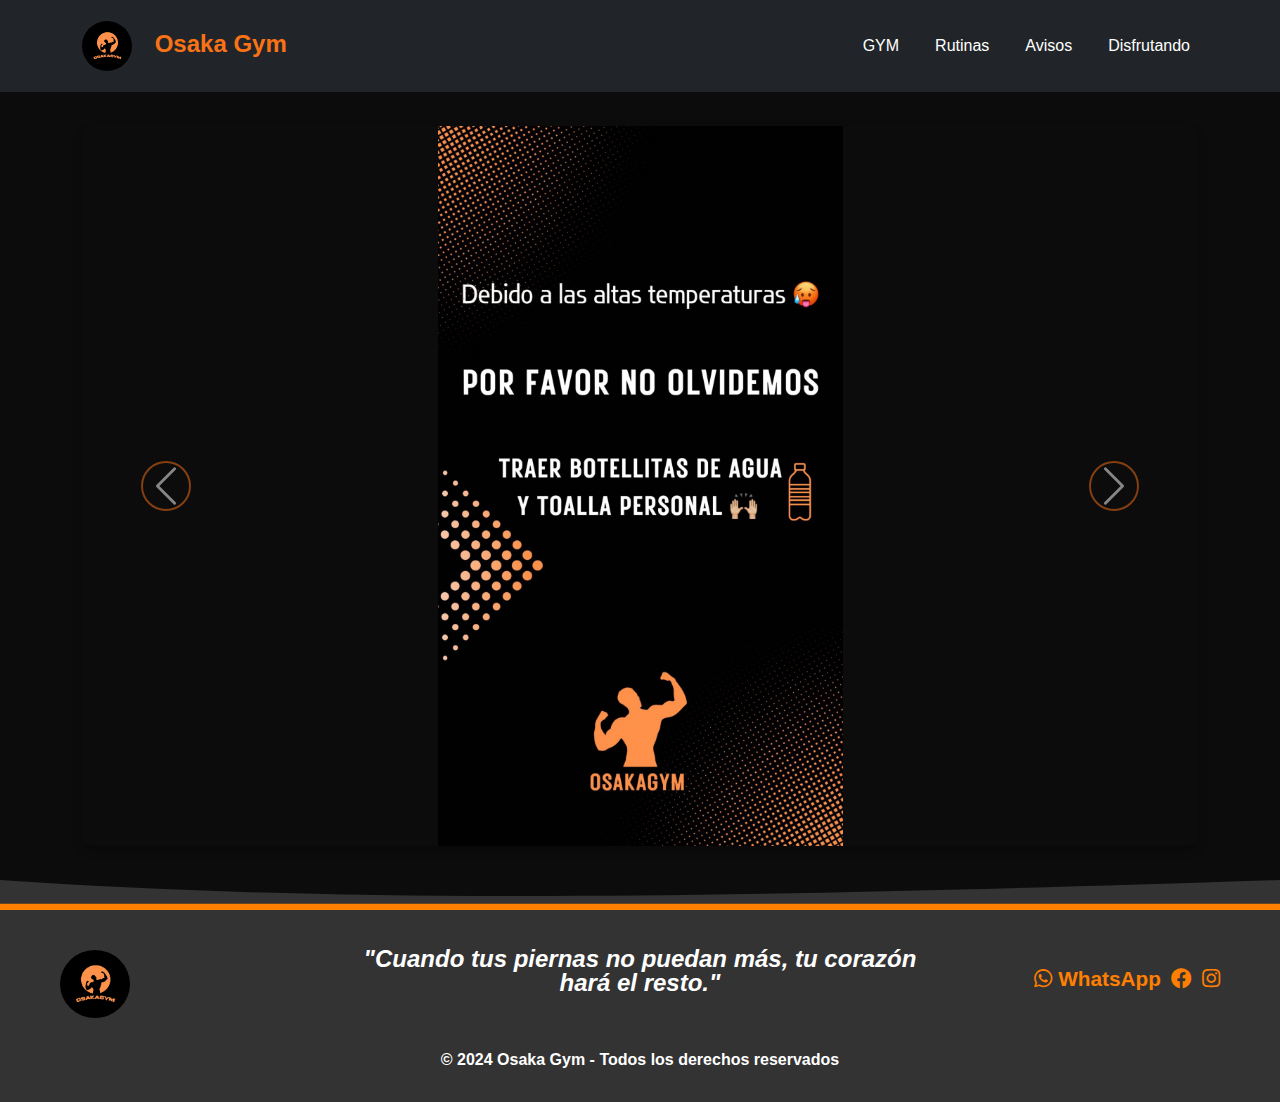
<file: sections/avisos.html>
<!DOCTYPE html>
<html lang="es">

<head>
    <meta charset="UTF-8">
    <meta name="viewport" content="width=device-width, initial-scale=1.0">
    <meta name="description"
        content="Mantente informado con los avisos de Osaka Gym: recomendaciones para entrenar, horarios en días festivos y recordatorios importantes.">
    <meta name="keywords" content="avisos, Osaka Gym, recordatorios, horarios, recomendaciones, entrenar, hidratación">
    <meta name="author" content="Osaka Gym Team">

    <title>Osaka Gym</title>
    <link rel="icon" href="./images/logo.png" type="image/png">

    <link rel="stylesheet" href="https://cdn.jsdelivr.net/npm/bootstrap@5.3.0/dist/css/bootstrap.min.css">
    <link rel="stylesheet" href="https://cdnjs.cloudflare.com/ajax/libs/font-awesome/5.15.4/css/all.min.css">
    <link rel="stylesheet" href="https://cdn.jsdelivr.net/npm/swiper@9/swiper-bundle.min.css">
    <link rel="stylesheet" href="../css/styles.css">


</head>

<body>
    <script>
        const urlParams = new URLSearchParams(window.location.search);
        const source = urlParams.get('source');
    </script>

    <!-- Navbar -->
    <script>
        if (source !== 'gallery') {
            document.write(`
                <header>
                    <nav id="mainNav" class="navbar navbar-expand-md navbar-dark bg-dark fixed-top">
                        <div class="container">
                            <a href="../index.html" class="navbar-brand">
                                <img src="../images/logo.PNG" alt="Osaka Gym" class="navbar-logo">
                                Osaka Gym
                            </a>
                            <div class="collapse navbar-collapse" id="navbarNav">
                                <ul class="navbar-nav ms-auto">
                                    <li class="nav-item"><a href="gym.html" class="nav-link">GYM</a></li>
                                    <li class="nav-item"><a href="rutinas.html" class="nav-link">Rutinas</a></li>
                                    <li class="nav-item"><a href="avisos.html" class="nav-link">Avisos</a></li>
                                    <li class="nav-item"><a href="disfrutando.html" class="nav-link">Disfrutando</a></li>
                                </ul>
                            </div>
                        </div>
                    </nav>
                </header>
            `);
        }
    </script>

    <main>
        <script>
            if (source === 'gallery') {
                document.write(`
                    <div class="container my-3">
                        <a href="../index.html#iframe-gallery" class="btn btn-secondary">
                            <i class="fas fa-arrow-left"></i> Volver a la galería
                        </a>
                    </div>
                `);
            }
        </script>

        <section class="page-section">
            <div class="container">
                <h1 class="text-center mb-4">Avisos</h1>
                <div id="rutinasCarousel" class="carousel slide" data-bs-ride="carousel">
                    <div class="carousel-inner">
                        <div class="carousel-item active">
                            <img src="../images/avisos.jpg" class="d-block w-100" alt="Aviso informativo del gimnasio Osaka Gym sobre altas temperaturas, recordando a los socios llevar botellas de agua y toallas personales. El fondo es negro con detalles en naranja y un ícono de botella.">
                        </div>
                        <div class="carousel-item">
                            <img src="../images/avisos2.jpg" class="d-block w-100" alt="Normas del gimnasio Osaka Gym en una imagen con fondo gris y texto negro y naranja. Incluye reglas sobre respeto, manejo del equipo y limpieza del espacio de entrenamiento.">
                        </div>
                        <div class="carousel-item">
                            <img src="../images/avisos3.jpg" class="d-block w-100" alt="Aviso para los socios del gimnasio Osaka Gym informando la instalación de nuevos bicicleteros para dejar las bicicletas de manera segura afuera del gimnasio.">
                        </div>
                        <div class="carousel-item">
                            <img src="../images/avisos4.jpg" class="d-block w-100" alt="Comunicado del gimnasio Osaka Gym indicando el inicio de obras en el interior y solicitando a los socios que aseguren sus bicicletas con candado en los nuevos bicicleteros.">
                        </div>
                    </div>
                    <button class="carousel-control-prev" type="button" data-bs-target="#rutinasCarousel"
                        data-bs-slide="prev">
                        <span class="carousel-control-prev-icon" aria-hidden="true"></span>
                        <span class="visually-hidden">Previous</span>
                    </button>
                    <button class="carousel-control-next" type="button" data-bs-target="#rutinasCarousel"
                        data-bs-slide="next">
                        <span class="carousel-control-next-icon" aria-hidden="true"></span>
                        <span class="visually-hidden">Next</span>
                    </button>
                </div>
            </div>
        </section>
    </main>

    <footer class="footer">
        <div class="footer-wave">
            <svg viewBox="0 0 120 28" preserveAspectRatio="none">
                <path d="M0 22h120v6H0z"></path>
                <path d="M0 0c30 20 60 20 120 0v22H0z"></path>
            </svg>
        </div>
        <div class="footer-content container">
            <!-- Logo del Gimnasio -->
            <div class="footer-logo">
                <a href="../index.html#section1">
                    <img src="../images/logo.png" alt="Una sombra negra haciendo musculos y un fondo redondo naranja" class="navbar-logo">
                </a>
            </div>

            <!-- Descripción o Lema -->
            <div class="footer-description">
                <p>"Cuando tus piernas no puedan más, tu corazón hará el resto."</p>
            </div>

            <!-- Redes Sociales -->
            <div class="footer-socials">
                <a href="https://wa.me/1234567890" target="_blank" class="social-link whatsapp">
                    <i class="fab fa-whatsapp"></i> WhatsApp
                </a>
                <a href="https://facebook.com/osakagym" target="_blank" class="social-link">
                    <i class="fab fa-facebook"></i>
                </a>
                <a href="https://www.instagram.com/osaka.gym4/" target="_blank" class="social-link">
                    <i class="fab fa-instagram"></i>
                </a>
            </div>
        </div>
        <div class="footer-rights">
            <p>© 2024 Osaka Gym - Todos los derechos reservados</p>
        </div>
    </footer>

    <!-- Scripts -->
    <script src="https://code.jquery.com/jquery-3.6.0.min.js"></script>
    <script src="https://cdn.jsdelivr.net/npm/swiper@9/swiper-bundle.min.js"></script>
    <script src="https://cdn.jsdelivr.net/npm/@popperjs/core@2.11.8/dist/umd/popper.min.js"></script>
    <script src="https://cdn.jsdelivr.net/npm/bootstrap@5.3.0/dist/js/bootstrap.min.js"></script>
    <script src="../js/scripts.js"></script>
</body>

</html>
</file>
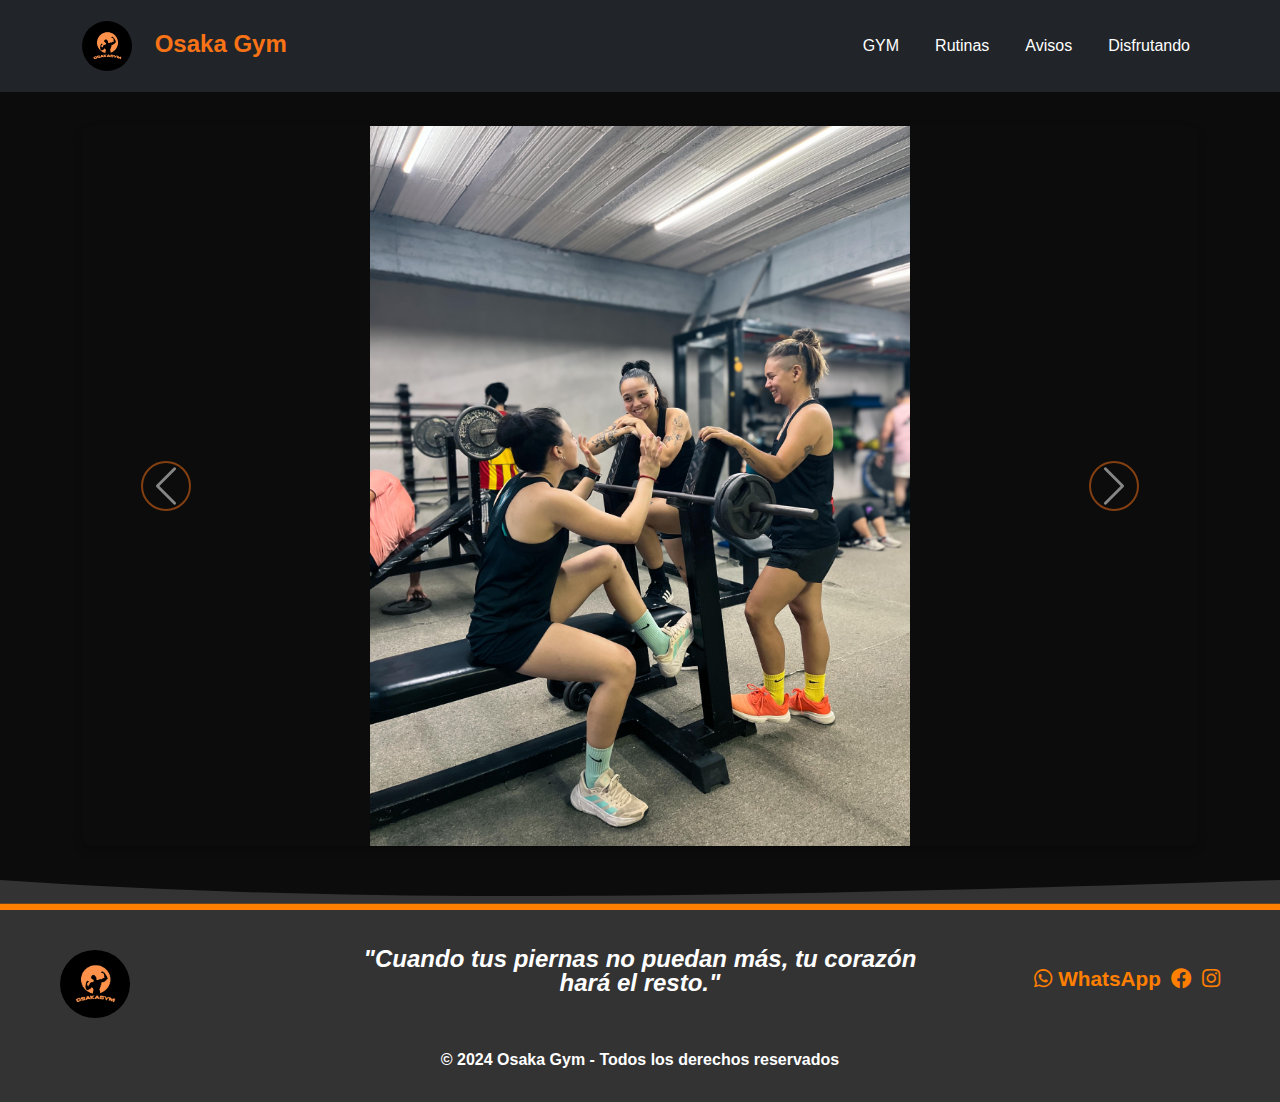
<file: sections/disfrutando.html>
<!DOCTYPE html>
<html lang="es">

<head>
    <meta charset="UTF-8">
    <meta name="viewport" content="width=device-width, initial-scale=1.0">
    <meta name="description"
        content="Explora las mejores fotos de nuestros clientes disfrutando de las instalaciones de Osaka Gym y compartiendo momentos de entrenamiento.">
    <meta name="keywords" content="fotos, clientes, Osaka Gym, actividades, entrenamiento, momentos especiales">
    <meta name="author" content="Osaka Gym Team">

    <title>Osaka Gym</title>
    <link rel="icon" href="./images/logo.png" type="image/png">

    <link rel="stylesheet" href="https://cdn.jsdelivr.net/npm/bootstrap@5.3.0/dist/css/bootstrap.min.css">
    <link rel="stylesheet" href="https://cdnjs.cloudflare.com/ajax/libs/font-awesome/5.15.4/css/all.min.css">
    <link rel="stylesheet" href="https://cdn.jsdelivr.net/npm/swiper@9/swiper-bundle.min.css">
    <link rel="stylesheet" href="../css/styles.css">


</head>

<body>
    <script>
        const urlParams = new URLSearchParams(window.location.search);
        const source = urlParams.get('source');
    </script>

    <!-- Navbar -->
    <script>
        if (source !== 'gallery') {
            document.write(`
                <header>
                    <nav id="mainNav" class="navbar navbar-expand-md navbar-dark bg-dark fixed-top">
                        <div class="container">
                            <a href="../index.html" class="navbar-brand">
                                <img src="../images/logo.PNG" alt="Osaka Gym" class="navbar-logo">
                                Osaka Gym
                            </a>
                            <div class="collapse navbar-collapse" id="navbarNav">
                                <ul class="navbar-nav ms-auto">
                                    <li class="nav-item"><a href="gym.html" class="nav-link">GYM</a></li>
                                    <li class="nav-item"><a href="rutinas.html" class="nav-link">Rutinas</a></li>
                                    <li class="nav-item"><a href="avisos.html" class="nav-link">Avisos</a></li>
                                    <li class="nav-item"><a href="disfrutando.html" class="nav-link">Disfrutando</a></li>
                                </ul>
                            </div>
                        </div>
                    </nav>
                </header>
            `);
        }
    </script>

    <main>
        <script>
            if (source === 'gallery') {
                document.write(`
                    <div class="container my-3">
                        <a href="../index.html#iframe-gallery" class="btn btn-secondary">
                            <i class="fas fa-arrow-left"></i> Volver a la galería
                        </a>
                    </div>
                `);
            }
        </script>

        <section class="page-section">
            <div class="container">
                <h1 class="text-center mb-4">Disfrutando</h1>
                <div id="rutinasCarousel" class="carousel slide" data-bs-ride="carousel">
                    <div class="carousel-inner">
                        <div class="carousel-item active">
                            <img src="../images/disfrutando.jpg" class="d-block w-100" alt="Tres mujeres jóvenes en un gimnasio, sonriendo y conversando mientras una de ellas se sienta en una banca de pesas. Las tres visten ropa deportiva negra, con zapatillas coloridas, en un ambiente de entrenamiento">
                        </div>
                        <div class="carousel-item">
                            <img src="../images/disfrutando1.jpg" class="d-block w-100" alt="Dos mujeres en un gimnasio, interactuando en una cinta de correr. Una de ellas sonríe mientras hace ejercicio y la otra, vestida con una camiseta blanca, parece animarla.">
                        </div>
                        <div class="carousel-item">
                            <img src="../images/disfrutando2.jpg" class="d-block w-100" alt="Hombre joven haciendo un ejercicio de remo con mancuernas apoyado en una banca, en un gimnasio con paredes de ladrillo y ventiladores en el fondo. Lleva una camiseta gris y pantalones deportivos.">
                        </div>
                        <div class="carousel-item">
                            <img src="../images/disfrutando3.jpg" class="d-block w-100" alt="Hombre de espaldas realizando dominadas en una barra fija montada sobre una pared de ladrillo. Lleva una camiseta sin mangas amarilla y shorts oscuros, mostrando su musculatura mientras se ejercita.">
                        </div>
                    </div>
                    <button class="carousel-control-prev" type="button" data-bs-target="#rutinasCarousel"
                    data-bs-slide="prev">
                    <span class="carousel-control-prev-icon" aria-hidden="true"></span>
                    <span class="visually-hidden">Previous</span>
                </button>
                <button class="carousel-control-next" type="button" data-bs-target="#rutinasCarousel"
                    data-bs-slide="next">
                    <span class="carousel-control-next-icon" aria-hidden="true"></span>
                    <span class="visually-hidden">Next</span>
                </button>
                </div>
            </div>
        </section>
    </main>

    <footer class="footer">
        <div class="footer-wave">
            <svg viewBox="0 0 120 28" preserveAspectRatio="none">
                <path d="M0 22h120v6H0z"></path>
                <path d="M0 0c30 20 60 20 120 0v22H0z"></path>
            </svg>
        </div>
        <div class="footer-content container">
            <!-- Logo del Gimnasio -->
            <div class="footer-logo">
                <a href="../index.html#section1">
                    <img src="../images/logo.png" alt="Una sombra negra haciendo musculos y un fondo redondo naranja" class="navbar-logo">
                </a>
            </div>

            <!-- Descripción o Lema -->
            <div class="footer-description">
                <p>"Cuando tus piernas no puedan más, tu corazón hará el resto."</p>
            </div>

            <!-- Redes Sociales -->
            <div class="footer-socials">
                <a href="https://wa.me/1234567890" target="_blank" class="social-link whatsapp">
                    <i class="fab fa-whatsapp"></i> WhatsApp
                </a>
                <a href="https://facebook.com/osakagym" target="_blank" class="social-link">
                    <i class="fab fa-facebook"></i>
                </a>
                <a href="https://www.instagram.com/osaka.gym4/" target="_blank" class="social-link">
                    <i class="fab fa-instagram"></i>
                </a>
            </div>
        </div>
        <div class="footer-rights">
            <p>© 2024 Osaka Gym - Todos los derechos reservados</p>
        </div>
    </footer>

    <!-- Scripts -->
    <script src="https://code.jquery.com/jquery-3.6.0.min.js"></script>
    <script src="https://cdn.jsdelivr.net/npm/swiper@9/swiper-bundle.min.js"></script>
    <script src="https://cdn.jsdelivr.net/npm/@popperjs/core@2.11.8/dist/umd/popper.min.js"></script>
    <script src="https://cdn.jsdelivr.net/npm/bootstrap@5.3.0/dist/js/bootstrap.min.js"></script>
    <script src="../js/scripts.js"></script>
</body>

</html>
</file>
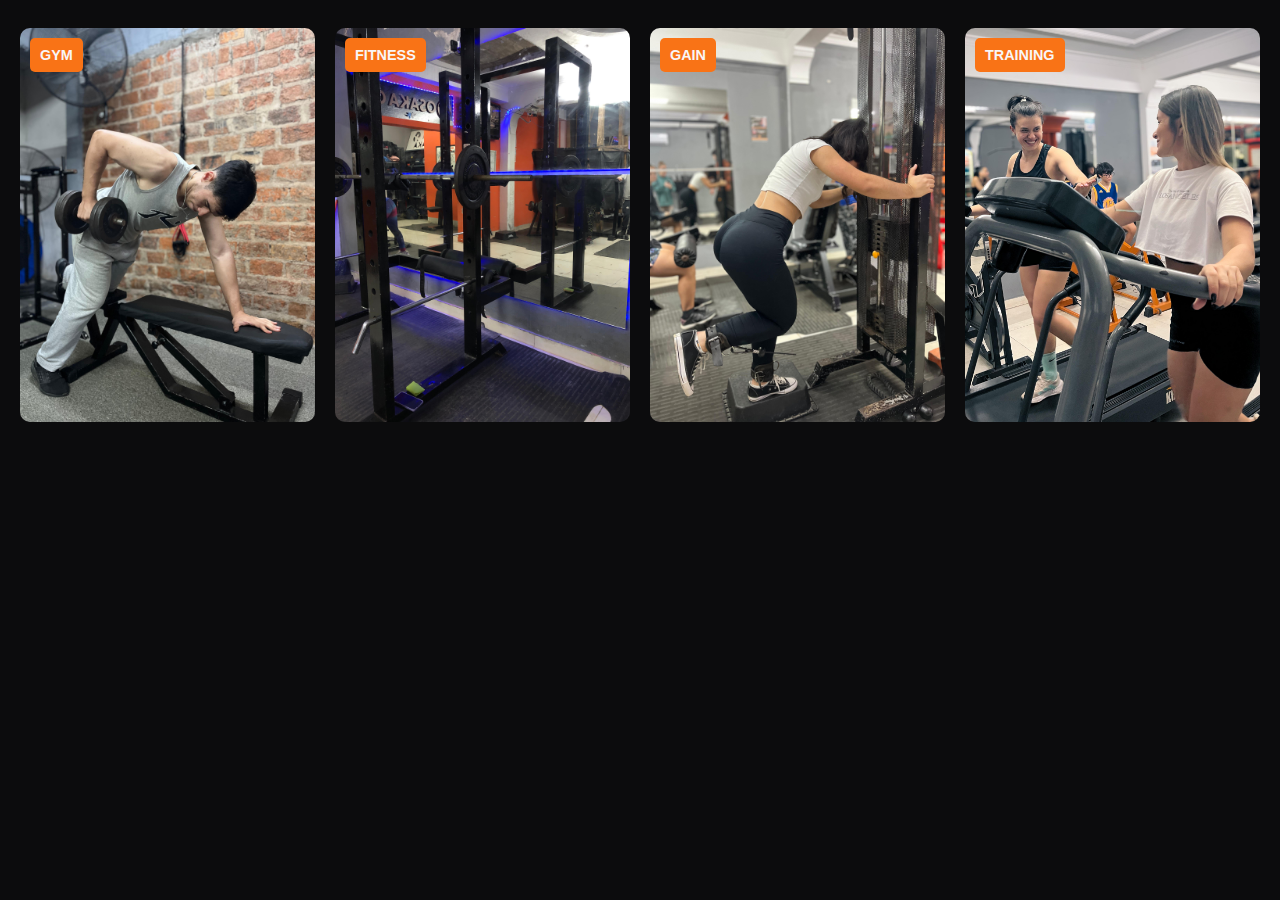
<file: sections/gallery.html>
<!DOCTYPE html>
<html lang="en">

<head>
    <meta charset="UTF-8">
    <meta name="viewport" content="width=device-width, initial-scale=1.0">
    <title>Osaka Gym</title>
    <link rel="stylesheet" href="https://cdn.jsdelivr.net/npm/bootstrap@5.3.0/dist/css/bootstrap.min.css">
    <link rel="stylesheet" href="../css/styles.css">
    <script src="https://code.jquery.com/jquery-3.6.0.min.js"></script>
</head>

<body>
    <!-- section2.html -->
    <div class="section2">
        <div class="section2-item">
            <span class="text-label">GYM</span>
            <img src="../images/IMG-20241029-WA0022.jpg" alt="Gym Image">
        </div>
        <div class="section2-item">
            <span class="text-label">FITNESS</span>
            <img src="../images/IMG-20241029-WA0023.jpg" alt="Fitness Image">
        </div>
        <div class="section2-item">
            <span class="text-label">GAIN</span>
            <img src="../images/IMG-20241029-WA0024.jpg" alt="Gain Image">
        </div>
        <div class="section2-item">
            <span class="text-label">TRAINING</span>
            <img src="../images/IMG-20241029-WA0025.jpg" alt="Training Image">
        </div>
    </div>

</body>

</html>
</file>
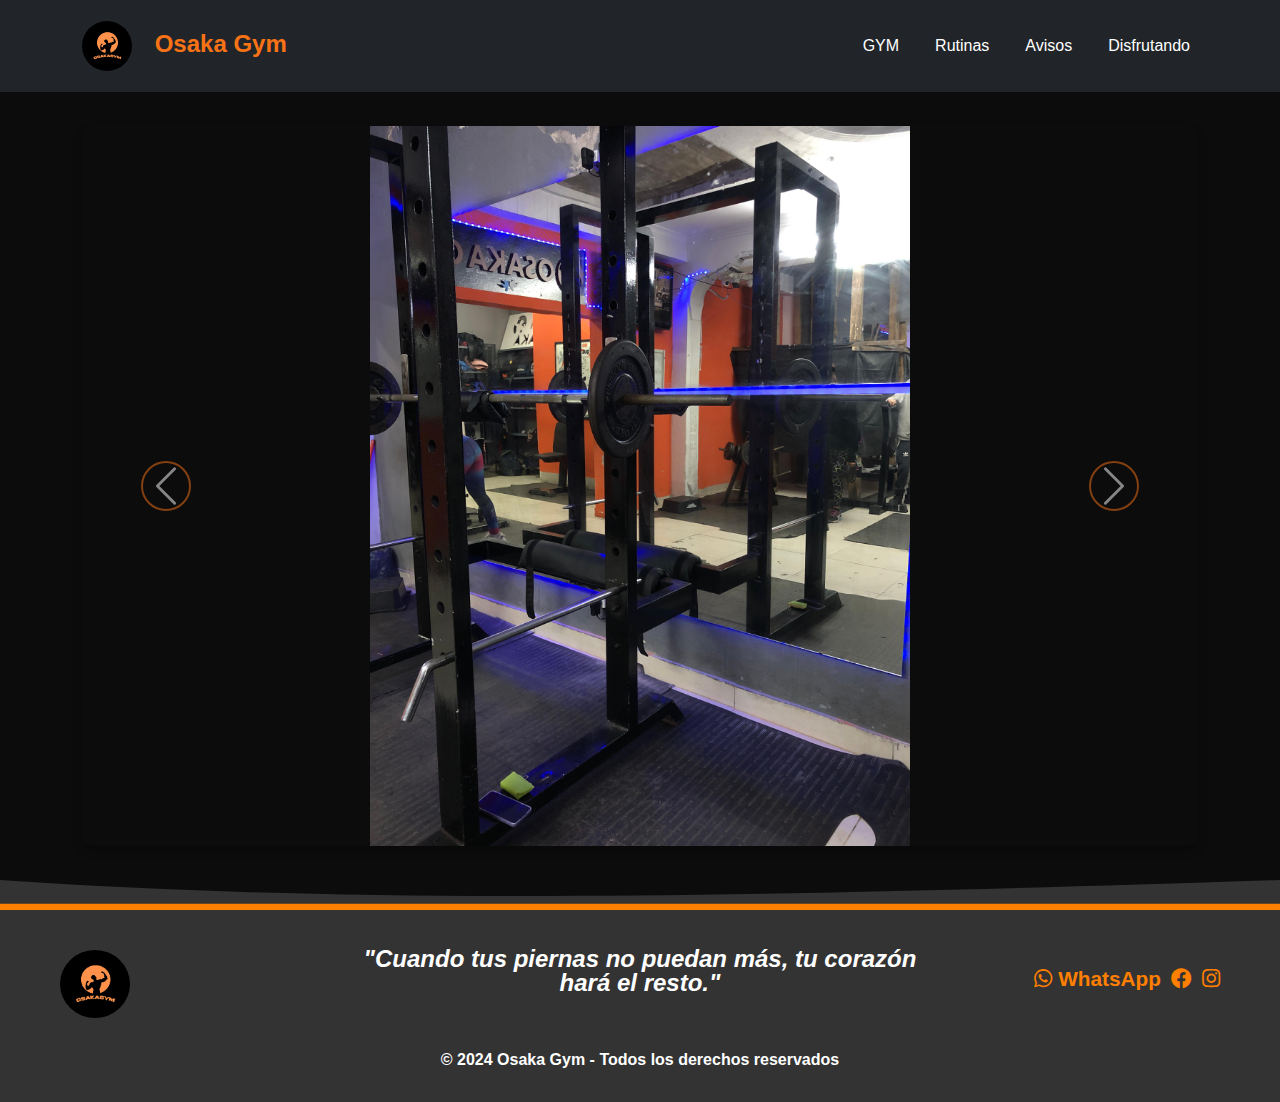
<file: sections/gym.html>
<!DOCTYPE html>
<html lang="es">

<head>
    <meta charset="UTF-8">
    <meta name="viewport" content="width=device-width, initial-scale=1.0">
    <meta name="description"
        content="Conoce nuestro gimnasio: máquinas modernas, áreas de entrenamiento funcional, y espacios para todas tus necesidades.">
    <meta name="keywords" content="gimnasio, máquinas modernas, entrenamiento funcional, Osaka Gym">
    <meta name="author" content="Osaka Gym Team">

    <title>Osaka Gym</title>
    <link rel="icon" href="../images/logo.png" type="image/png">

    <link rel="stylesheet" href="https://cdn.jsdelivr.net/npm/bootstrap@5.3.0/dist/css/bootstrap.min.css">
    <link rel="stylesheet" href="https://cdnjs.cloudflare.com/ajax/libs/font-awesome/5.15.4/css/all.min.css">
    <link rel="stylesheet" href="https://cdn.jsdelivr.net/npm/swiper@9/swiper-bundle.min.css">
    <link rel="stylesheet" href="../css/styles.css">


</head>

<body>
    <script>
        const urlParams = new URLSearchParams(window.location.search);
        const source = urlParams.get('source'); // gallery o null
    </script>

    <!-- Navbar: visible solo si no es gallery -->
    <script>
        if (source !== 'gallery') {
            document.write(`
                <header>
                    <nav id="mainNav" class="navbar navbar-expand-md navbar-dark bg-dark fixed-top">
                        <div class="container">
                            <a href="../index.html" class="navbar-brand">
                                <img src="../images/logo.PNG" alt="Osaka Gym" class="navbar-logo">
                                Osaka Gym
                            </a>
                            <div class="collapse navbar-collapse" id="navbarNav">
                                <ul class="navbar-nav ms-auto">
                                    <li class="nav-item"><a href="gym.html" class="nav-link">GYM</a></li>
                                    <li class="nav-item"><a href="rutinas.html" class="nav-link">Rutinas</a></li>
                                    <li class="nav-item"><a href="avisos.html" class="nav-link">Avisos</a></li>
                                    <li class="nav-item"><a href="disfrutando.html" class="nav-link">Disfrutando</a></li>
                                </ul>
                            </div>
                        </div>
                    </nav>
                </header>
            `);
        }
    </script>

    <main>
        <!-- Botón "Volver a galería", visible solo si es gallery -->
        <script>
            if (source === 'gallery') {
                document.write(`
                    <div class="container my-3">
                        <a href="../index.html#iframe-gallery" class="btn btn-secondary">
                            <i class="fas fa-arrow-left"></i> Volver a la galería
                        </a>
                    </div>
                `);
            }
        </script>

        <section class="page-section">
            <div class="container">
                <h1 class="text-center mb-4">Galería de GYM</h1>
                <!-- Carrusel -->
                <div id="rutinasCarousel" class="carousel slide" data-bs-ride="carousel">
                    <div class="carousel-inner">
                        <div class="carousel-item active">
                            <img src="../images/gim1.jpg" class="d-block w-100" alt="Vista de una jaula de sentadillas negra con barra olímpica y discos, reflejada en un espejo de gimnasio. El ambiente tiene luces LED azules y paredes naranjas, creando un espacio moderno de entrenamiento.">
                        </div>
                        <div class="carousel-item">
                            <img src="../images/gim2.jpg" class="d-block w-100" alt="Bicicletas estáticas de color naranja y negro alineadas en una sala de gimnasio. Al fondo, se observan grandes ventanas con banderas negras que muestran el logo de 'Osaka Gym'.">
                        </div>
                        <div class="carousel-item">
                            <img src="../images/gim3.jpg" class="d-block w-100" alt="Sala de gimnasio equipada con cintas de correr, bicicletas estáticas y máquinas de fuerza. La luz natural entra por grandes ventanales, decorados con banderas del gimnasio 'Osaka Gym'.">
                        </div>
                        <div class="carousel-item">
                            <img src="../images/gim6.jpg" class="d-block w-100" alt="Primer plano de dos cintas de correr modernas en un gimnasio. Al fondo, se aprecian bicicletas estáticas naranjas, una máquina de poleas y espejos que reflejan el equipamiento y la iluminación.">
                        </div>
                    </div>
                    <button class="carousel-control-prev" type="button" data-bs-target="#rutinasCarousel"
                        data-bs-slide="prev">
                        <span class="carousel-control-prev-icon" aria-hidden="true"></span>
                        <span class="visually-hidden">Previous</span>
                    </button>
                    <button class="carousel-control-next" type="button" data-bs-target="#rutinasCarousel"
                        data-bs-slide="next">
                        <span class="carousel-control-next-icon" aria-hidden="true"></span>
                        <span class="visually-hidden">Next</span>
                    </button>
                </div>
            </div>
        </section>
    </main>

    <footer class="footer">
        <div class="footer-wave">
            <svg viewBox="0 0 120 28" preserveAspectRatio="none">
                <path d="M0 22h120v6H0z"></path>
                <path d="M0 0c30 20 60 20 120 0v22H0z"></path>
            </svg>
        </div>
        <div class="footer-content container">
            <!-- Logo del Gimnasio -->
            <div class="footer-logo">
                <a href="../index.html#section1">
                    <img src="../images/logo.png" alt="Una sombra negra haciendo musculos y un fondo redondo naranja" class="navbar-logo">
                </a>
            </div>

            <!-- Descripción o Lema -->
            <div class="footer-description">
                <p>"Cuando tus piernas no puedan más, tu corazón hará el resto."</p>
            </div>

            <!-- Redes Sociales -->
            <div class="footer-socials">
                <a href="https://wa.me/1234567890" target="_blank" class="social-link whatsapp">
                    <i class="fab fa-whatsapp"></i> WhatsApp
                </a>
                <a href="https://facebook.com/osakagym" target="_blank" class="social-link">
                    <i class="fab fa-facebook"></i>
                </a>
                <a href="https://www.instagram.com/osaka.gym4/" target="_blank" class="social-link">
                    <i class="fab fa-instagram"></i>
                </a>
            </div>
        </div>
        <div class="footer-rights">
            <p>© 2024 Osaka Gym - Todos los derechos reservados</p>
        </div>
    </footer>

    <!-- Scripts -->
    <script src="https://code.jquery.com/jquery-3.6.0.min.js"></script>
    <script src="https://cdn.jsdelivr.net/npm/swiper@9/swiper-bundle.min.js"></script>
    <script src="https://cdn.jsdelivr.net/npm/@popperjs/core@2.11.8/dist/umd/popper.min.js"></script>
    <script src="https://cdn.jsdelivr.net/npm/bootstrap@5.3.0/dist/js/bootstrap.min.js"></script>
    <script src="../js/scripts.js"></script>
</body>

</html>
</file>
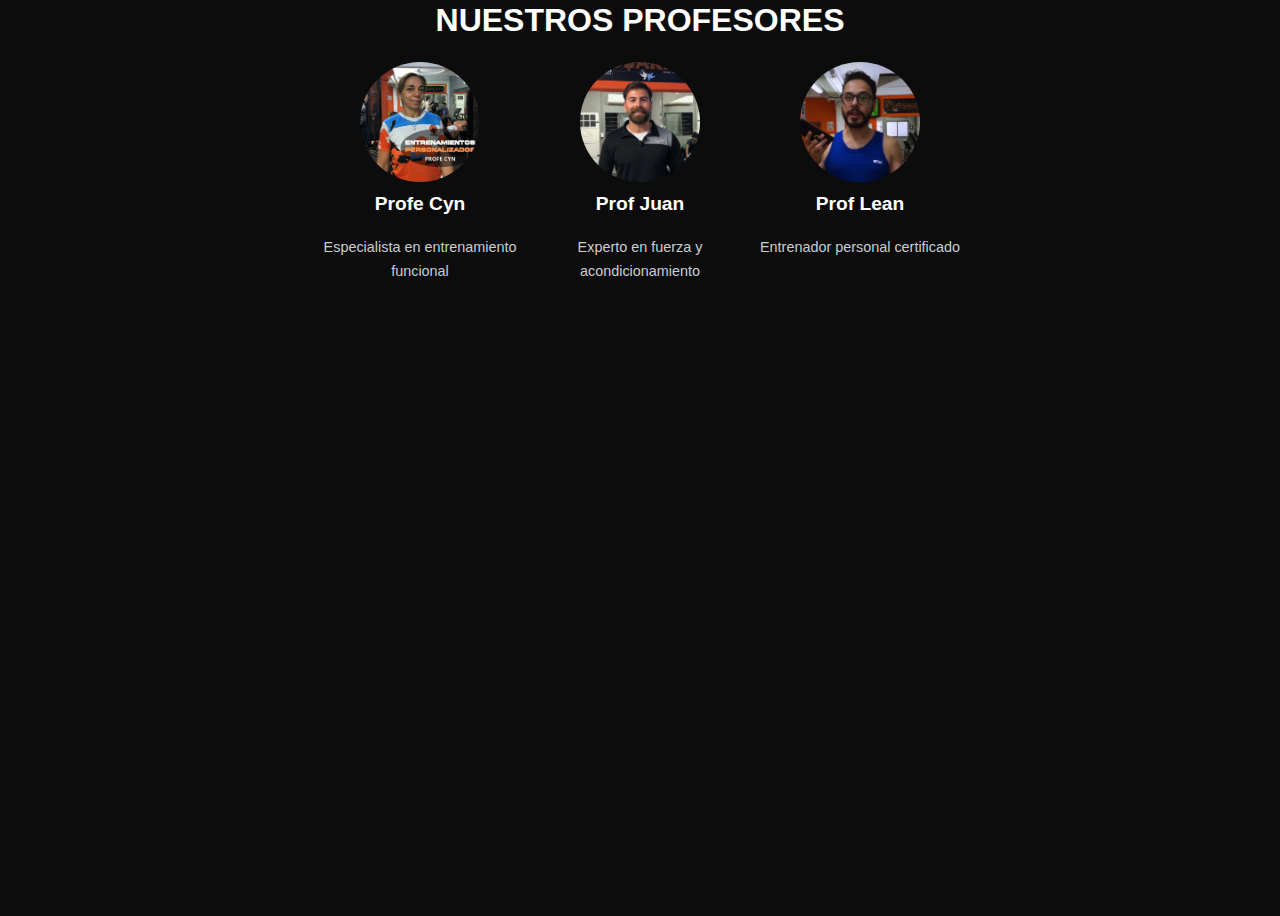
<file: sections/professor.html>
<!DOCTYPE html>
<html lang="es">
<head>
    <meta charset="UTF-8">
    <meta name="viewport" content="width=device-width, initial-scale=1.0">
    <link rel="stylesheet" href="../css/styles.css">
    <title>Testimonios</title>
</head>
<body>
    <section class="testimonials">
        <h2>Nuestros Profesores</h2>
        <div class="testimonials-container">
            <!-- Profesor 1 -->
            <div class="testimonial">
                <img src="../images/Profe Cyn.jpg" alt="Profesor 1">
                <h3>Profe Cyn</h3>
                <p>Especialista en entrenamiento funcional</p>
            </div>
            <!-- Profesor 2 -->
            <div class="testimonial">
                <img src="../images/ProfeJuan.jpg" alt="Profesor 2">
                <h3>Prof Juan</h3>
                <p>Experto en fuerza y acondicionamiento</p>
            </div>
            <!-- Profesor 3 -->
            <div class="testimonial">
                <img src="../images/Profe Lean.jpg" alt="Profesor 3">
                <h3>Prof Lean</h3>
                <p>Entrenador personal certificado</p>
            </div>
        </div>
    </section>
</body>
</html>
</file>
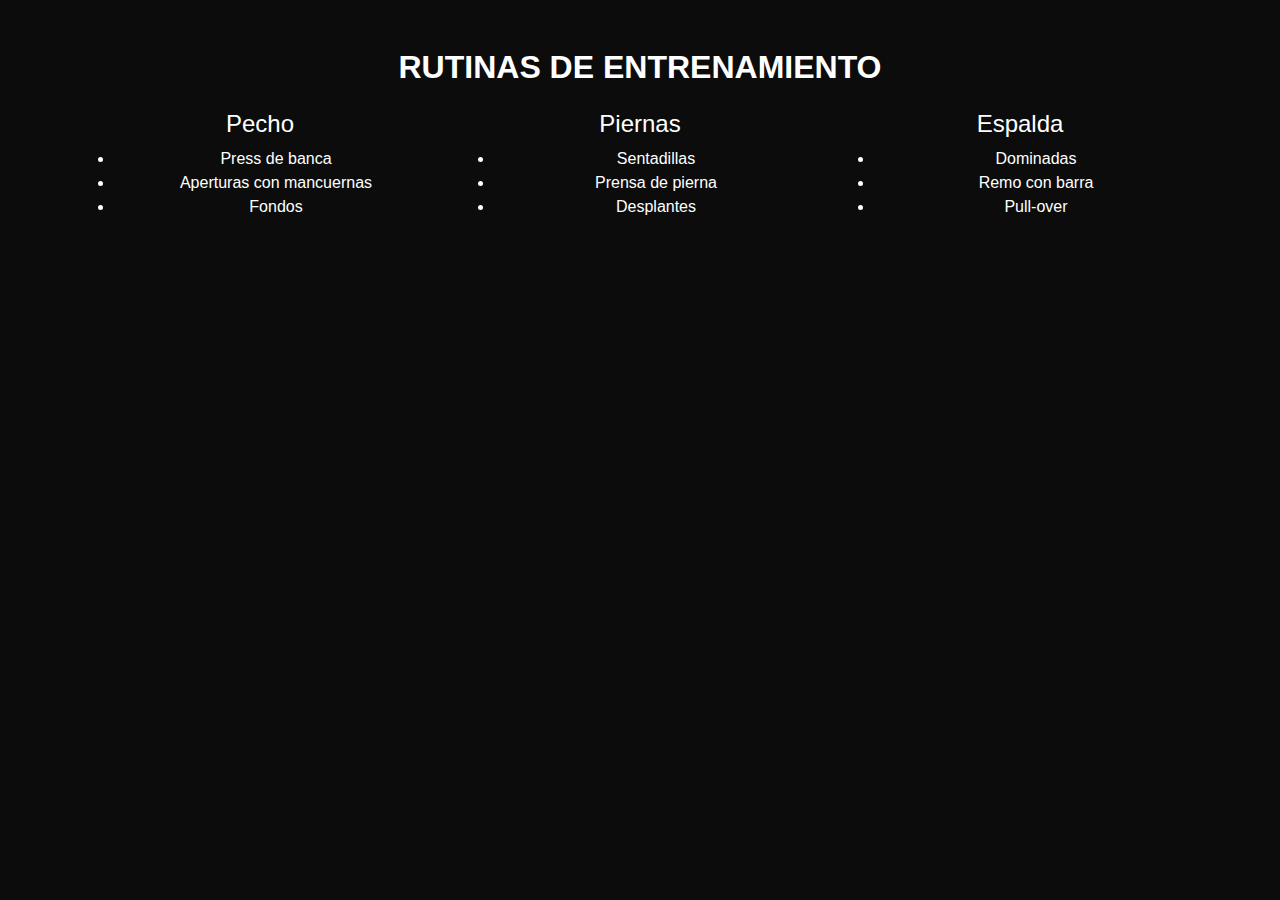
<file: sections/rutina.html>
<!DOCTYPE html>
<html lang="en">

<head>
    <meta charset="UTF-8">
    <meta name="viewport" content="width=device-width, initial-scale=1.0">
    <title>Osaka Gym</title>
    <link rel="stylesheet" href="https://cdn.jsdelivr.net/npm/bootstrap@5.3.0/dist/css/bootstrap.min.css">
    <link rel="stylesheet" href="../css/styles.css">
    <script src="https://code.jquery.com/jquery-3.6.0.min.js"></script>
</head>

<body>
    <!-- Rutinas de entrenamiento -->
    <section id="rutinas" class="container py-5 text-center">
        <h2 class="mb-4">Rutinas de Entrenamiento</h2>
        <div class="row">
            <div class="col-md-4">
                <h4>Pecho</h4>
                <ul>
                    <li>Press de banca</li>
                    <li>Aperturas con mancuernas</li>
                    <li>Fondos</li>
                </ul>
            </div>
            <div class="col-md-4">
                <h4>Piernas</h4>
                <ul>
                    <li>Sentadillas</li>
                    <li>Prensa de pierna</li>
                    <li>Desplantes</li>
                </ul>
            </div>
            <div class="col-md-4">
                <h4>Espalda</h4>
                <ul>
                    <li>Dominadas</li>
                    <li>Remo con barra</li>
                    <li>Pull-over</li>
                </ul>
            </div>
        </div>
    </section>

</body>

</html>
</file>
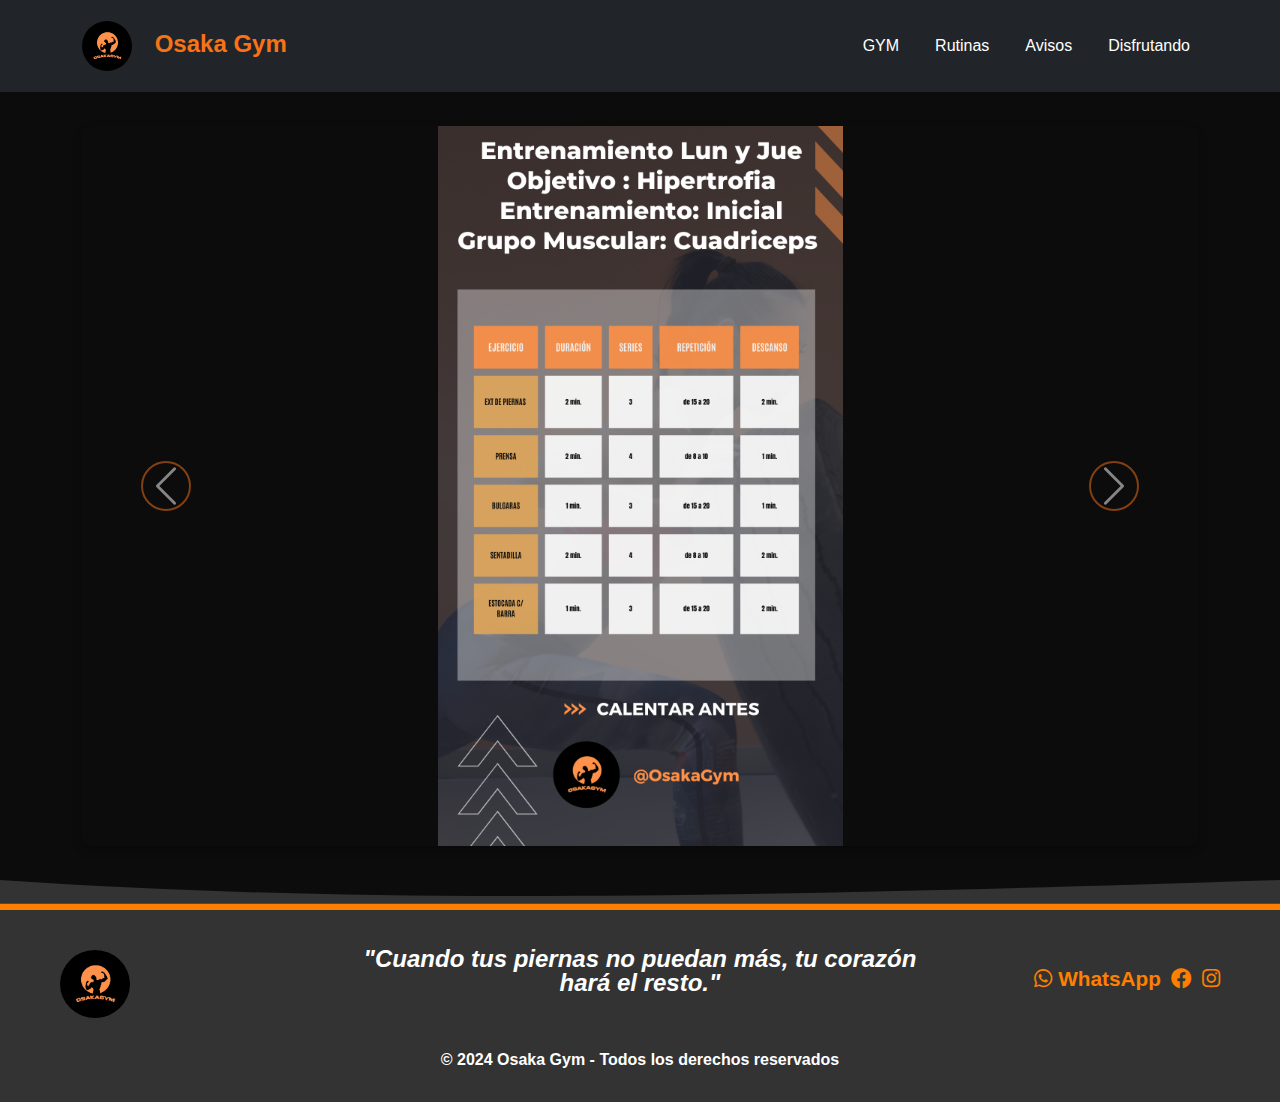
<file: sections/rutinas.html>
<!DOCTYPE html>
<html lang="es">

<head>
    <meta charset="UTF-8">
    <meta name="viewport" content="width=device-width, initial-scale=1.0">
    <meta name="description"
        content="Mantente informado con los avisos de Osaka Gym: recomendaciones para entrenar, horarios en días festivos y recordatorios importantes.">
    <meta name="keywords" content="avisos, Osaka Gym, recordatorios, horarios, recomendaciones, entrenar, hidratación">
    <meta name="author" content="Osaka Gym Team">

    <title>Osaka Gym</title>
    <link rel="icon" href="../images/logo.png" type="image/png">

    <link rel="stylesheet" href="https://cdn.jsdelivr.net/npm/bootstrap@5.3.0/dist/css/bootstrap.min.css">
    <link rel="stylesheet" href="https://cdnjs.cloudflare.com/ajax/libs/font-awesome/5.15.4/css/all.min.css">
    <link rel="stylesheet" href="https://cdn.jsdelivr.net/npm/swiper@9/swiper-bundle.min.css">
    <link rel="stylesheet" href="../css/styles.css">


</head>

<body>
    <script>
        const urlParams = new URLSearchParams(window.location.search);
        const source = urlParams.get('source');
    </script>

    <!-- Navbar -->
    <script>
        if (source !== 'gallery') {
            document.write(`
                <header>
                    <nav id="mainNav" class="navbar navbar-expand-md navbar-dark bg-dark fixed-top">
                        <div class="container">
                            <a href="../index.html" class="navbar-brand">
                                <img src="../images/logo.PNG" alt="Osaka Gym" class="navbar-logo">
                                Osaka Gym
                            </a>
                            <div class="collapse navbar-collapse" id="navbarNav">
                                <ul class="navbar-nav ms-auto">
                                    <li class="nav-item"><a href="gym.html" class="nav-link">GYM</a></li>
                                    <li class="nav-item"><a href="rutinas.html" class="nav-link">Rutinas</a></li>
                                    <li class="nav-item"><a href="avisos.html" class="nav-link">Avisos</a></li>
                                    <li class="nav-item"><a href="disfrutando.html" class="nav-link">Disfrutando</a></li>
                                </ul>
                            </div>
                        </div>
                    </nav>
                </header>
            `);
        }
    </script>

    <main>
        <script>
            if (source === 'gallery') {
                document.write(`
                    <div class="container my-3">
                        <a href="../index.html#iframe-gallery" class="btn btn-secondary">
                            <i class="fas fa-arrow-left"></i> Volver a la galería
                        </a>
                    </div>
                `);
            }
        </script>

        <section class="page-section">
            <div class="container">
                <h1 class="text-center mb-4">Rutinas</h1>
                <div id="rutinasCarousel" class="carousel slide" data-bs-ride="carousel">
                    <div class="carousel-inner">
                        <div class="carousel-item active">
                            <img src="../images/iniciallunyjue.png" class="d-block w-100" alt="Aviso informativo del gimnasio Osaka Gym sobre altas temperaturas, recordando a los socios llevar botellas de agua y toallas personales. El fondo es negro con detalles en naranja y un ícono de botella.">
                        </div>
                        <div class="carousel-item">
                            <img src="../images/inicialmaryvie.png" class="d-block w-100" alt="Normas del gimnasio Osaka Gym en una imagen con fondo gris y texto negro y naranja. Incluye reglas sobre respeto, manejo del equipo y limpieza del espacio de entrenamiento.">
                        </div>
                        <div class="carousel-item">
                            <img src="../images/intermediolunyvie.png" class="d-block w-100" alt="Aviso para los socios del gimnasio Osaka Gym informando la instalación de nuevos bicicleteros para dejar las bicicletas de manera segura afuera del gimnasio.">
                        </div>
                        <div class="carousel-item">
                            <img src="../images/intermediomaryvie.png" class="d-block w-100" alt="Comunicado del gimnasio Osaka Gym indicando el inicio de obras en el interior y solicitando a los socios que aseguren sus bicicletas con candado en los nuevos bicicleteros.">
                        </div>
                    </div>
                    <button class="carousel-control-prev" type="button" data-bs-target="#rutinasCarousel"
                        data-bs-slide="prev">
                        <span class="carousel-control-prev-icon" aria-hidden="true"></span>
                        <span class="visually-hidden">Previous</span>
                    </button>
                    <button class="carousel-control-next" type="button" data-bs-target="#rutinasCarousel"
                        data-bs-slide="next">
                        <span class="carousel-control-next-icon" aria-hidden="true"></span>
                        <span class="visually-hidden">Next</span>
                    </button>
                </div>
            </div>
        </section>
    </main>

    <footer class="footer">
        <div class="footer-wave">
            <svg viewBox="0 0 120 28" preserveAspectRatio="none">
                <path d="M0 22h120v6H0z"></path>
                <path d="M0 0c30 20 60 20 120 0v22H0z"></path>
            </svg>
        </div>
        <div class="footer-content container">
            <!-- Logo del Gimnasio -->
            <div class="footer-logo">
                <a href="../index.html#section1">
                    <img src="../images/logo.png" alt="Una sombra negra haciendo musculos y un fondo redondo naranja" class="navbar-logo">
                </a>
            </div>

            <!-- Descripción o Lema -->
            <div class="footer-description">
                <p>"Cuando tus piernas no puedan más, tu corazón hará el resto."</p>
            </div>

            <!-- Redes Sociales -->
            <div class="footer-socials">
                <a href="https://wa.me/1234567890" target="_blank" class="social-link whatsapp">
                    <i class="fab fa-whatsapp"></i> WhatsApp
                </a>
                <a href="https://facebook.com/osakagym" target="_blank" class="social-link">
                    <i class="fab fa-facebook"></i>
                </a>
                <a href="https://www.instagram.com/osaka.gym4/" target="_blank" class="social-link">
                    <i class="fab fa-instagram"></i>
                </a>
            </div>
        </div>
        <div class="footer-rights">
            <p>© 2024 Osaka Gym - Todos los derechos reservados</p>
        </div>
    </footer>

    <!-- Scripts -->
    <script src="https://code.jquery.com/jquery-3.6.0.min.js"></script>
    <script src="https://cdn.jsdelivr.net/npm/swiper@9/swiper-bundle.min.js"></script>
    <script src="https://cdn.jsdelivr.net/npm/@popperjs/core@2.11.8/dist/umd/popper.min.js"></script>
    <script src="https://cdn.jsdelivr.net/npm/bootstrap@5.3.0/dist/js/bootstrap.min.js"></script>
    <script src="../js/scripts.js"></script>
</body>

</html>
</file>
<file: css/styles.css>
@charset "UTF-8";
.footer {
  display: flex;
  flex-direction: column;
  justify-content: center;
  align-items: center;
  padding: 10px;
}

.container-base, .footer-content, .header {
  max-width: 1200px;
  margin: 0 auto;
  padding: 20px;
}

.header {
  background-color: #0c0d0c;
}

.footer-content {
  display: flex;
  justify-content: space-between;
}

/* Box Model */
html, body {
  font-family: "Poppins", sans-serif;
  color: #fff; /* Prefijo agregado */
  background-color: #0C0C0D;
  vertical-align: baseline;
  -webkit-font-smoothing: antialiased;
  -moz-osx-font-smoothing: grayscale;
  text-rendering: optimizeLegibility;
  font-size: clamp(16px, 0.938vw, 22px);
  font-style: normal;
  font-weight: 400;
  line-height: 150%;
  display: flex;
  flex-direction: column;
  min-height: 100vh; /* Asegura que el contenido siempre ocupa al menos toda la pantalla */
}

/* Contenedor de Grid */
.grid-contenedor-padre {
  display: grid;
  flex: 1; /* Asegura que el contenido principal ocupe el espacio disponible */
  grid-template-areas: "header" "nav" "main" "footer";
  grid-gap: 20px; /* Prefijo agregado */
}

.grid-item-hijo {
  padding: 20px; /* Prefijo agregado */
  margin-bottom: 20px; /* Prefijo agregado */
}

/* Media queries para móviles */
@media (max-width: 768px) {
  .grid-contenedor-padre {
    grid-template-areas: "header" "main" "nav" "footer";
  }
}
#mainNav {
  display: flex;
  flex-direction: row;
  justify-content: center;
  align-items: center;
  position: fixed;
  top: 0;
  width: 100%;
  background-color: #333;
  padding: 1rem;
  color: #fff;
  z-index: 10;
  /* Flexbox para navbar */
}
#mainNav .navbar-brand {
  font-weight: bold;
  font-size: 1.5rem;
  color: #f97316;
}
#mainNav .nav-item a {
  color: #fff;
  text-decoration: none;
}
#mainNav .nav-item a:hover {
  color: #f97316;
}
#mainNav ul {
  display: flex;
  gap: 20px;
  list-style: none;
}
@media (max-width: 768px) {
  #mainNav ul {
    flex-direction: column;
  }
}

.navbar-logo {
  width: 50px;
  height: 50px;
  border-radius: 50%;
  margin-right: 1rem;
}

.footer {
  background-color: #333; /* Fondo negro */
  color: #fff; /* Usa la variable de color blanco */
  text-align: center;
  margin-top: auto;
  padding: 20px 0; /* Aumenta ligeramente el padding */
  position: relative;
  font-size: 0.9rem; /* Tamaño de letra similar al texto del home */
  font-weight: bold; /* Aplica el mismo peso que el texto del home */
  font-family: "Poppins", sans-serif; /* Asegúrate de usar la misma fuente */
  box-sizing: border-box;
  /* Animación de onda */
  /* Contenedor principal */
}
.footer .footer-wave {
  position: absolute;
  top: -20px;
  left: 0;
  width: 100%;
  overflow: hidden;
  line-height: 0;
}
.footer .footer-wave svg {
  position: relative;
  display: block;
  width: 100%;
  height: 30px;
}
.footer .footer-wave svg path:first-child {
  fill: #ff7f00; /* Onda naranja */
  animation: wave 6s infinite linear;
}
.footer .footer-wave svg path:last-child {
  fill: #333; /* Onda negra */
}
.footer .footer-content {
  display: flex;
  justify-content: space-between;
  align-items: center;
  flex-wrap: wrap;
  max-width: 1200px;
  margin: 0 auto;
}
.footer .footer-logo {
  flex: 1;
  text-align: left;
}
.footer .footer-logo a img {
  width: 70px; /* Aumenta el tamaño del logo */
  height: auto;
  transition: transform 0.3s ease;
  margin-top: 10px;
}
.footer .footer-logo a img:hover {
  transform: scale(1.1);
}
.footer .footer-description {
  flex: 2;
  font-size: 1.5rem; /* Tamaño del texto */
  font-weight: bold; /* Peso de la letra */
  font-family: "Poppins", sans-serif; /* Fuente consistente */
  font-style: italic;
  text-align: center;
  color: #fff; /* Blanco */
}
.footer .footer-socials {
  flex: 1;
  text-align: right;
  display: flex;
  justify-content: flex-end;
  gap: 10px;
}
.footer .footer-socials .social-link {
  font-size: 1.3rem;
  color: #ff7f00;
  text-decoration: none;
  transition: transform 0.3s ease, color 0.3s ease;
}
.footer .footer-socials .social-link:hover {
  color: #fff;
  transform: scale(1.1);
}

/* Derechos reservados */
.footer-rights {
  text-align: center;
  margin: 10px 0;
  font-size: 1rem;
  font-weight: bold;
  font-family: "Poppins", sans-serif;
  color: #fff;
}
.footer-rights p {
  margin: 0;
}

@keyframes wave {
  0% {
    transform: translateX(0);
  }
  100% {
    transform: translateX(-100%);
  }
}
/* Responsive */
@media (max-width: 768px) {
  .footer-content {
    flex-direction: column;
    text-align: center;
  }
  .footer-content .footer-logo {
    margin-bottom: 10px;
  }
  .footer-content .footer-socials {
    justify-content: center;
    margin-top: 10px;
  }
  .footer-content .footer-description {
    font-size: 1.2rem; /* Ajusta el tamaño en dispositivos móviles */
    margin-bottom: 10px;
  }
  .footer-content .footer-rights {
    font-size: 0.9rem; /* Ajusta el tamaño en dispositivos móviles */
  }
}
#section1 {
  background-image: url("../images/fondo.jpg");
  background-size: cover;
  background-position: center;
  background-repeat: no-repeat;
  height: 100vh;
  display: flex;
  justify-content: center;
  align-items: center;
  text-align: center;
  position: relative;
}
#section1 .overlay {
  background-color: rgba(0, 0, 0, 0.5);
  padding: 40px;
  border-radius: 10px;
  display: flex;
  flex-direction: column;
  align-items: center;
}
#section1 .overlay p {
  font-size: 2rem;
  font-weight: bold;
  color: #fff;
  margin-top: 20px;
  text-align: center;
}
#section1 .logo {
  width: 200px;
  height: 200px;
  border-radius: 50%;
  object-fit: cover;
  border: 5px solid #ff7f00;
  transition: transform 0.3s ease;
}
#section1 .logo:hover {
  transform: rotateY(360deg);
}

#home .overlay {
  background-color: rgba(0, 0, 0, 0.5);
  padding: 40px;
  border-radius: 10px;
  color: #fff;
  display: flex;
  flex-direction: column;
  align-items: center;
}

#home h1 {
  font-size: 3rem;
  color: #fff;
  margin-top: 10px;
}

#home p {
  font-size: 1.5rem;
  color: #fff;
  margin-bottom: 20px;
}

/* Botón del banner */
.btn-lg {
  padding: 10px 20px;
  font-size: 1.2rem;
  color: #fff;
  background-color: #f97316;
  border-radius: 5px;
}

.iframe-gallery {
  height: 80vh; /* Incrementa la altura para mostrar las imágenes más grandes */
  max-height: 100%; /* Asegura que no exceda el viewport */
  width: 100%;
  border: none; /* Elimina cualquier borde */
}

/* Estilo específico para el iframe de testimonios */
.iframe-professor {
  height: 45vh; /* Ocupa toda la altura de la pantalla */
  max-height: 100%; /* Previene que el iframe exceda la altura del contenedor */
  margin: 0; /* Elimina márgenes externos */
  padding: 10px 0; /* Ajusta el espacio interno */
}

/* Estilo específico para el iframe de contacto aca el primero */
.iframe-contact {
  height: auto; /* Ocupa toda la altura de la pantalla */
  max-height: 600px; /* Previene que el iframe exceda la altura del contenedor */
  margin: 0; /* Elimina márgenes externos */
  padding: 10px 0; /* Ajusta el espacio interno */
}

@media (max-width: 768px) {
  .iframe-gallery {
    height: 50vh;
  }
  .iframe-professor {
    height: 30vh;
  }
  .iframe-contact {
    height: 85vh;
  }
}
#loader {
  position: fixed;
  top: 0;
  left: 0;
  width: 100%;
  height: 100%;
  background-color: #0C0C0D; /* Fondo negro */
  display: flex;
  justify-content: center;
  align-items: center;
  z-index: 9999;
}
#loader .ring {
  --s: 25vmin; /* Tamaño del anillo */
  --clr: #f1730b; /* Color principal del anillo */
  --shd1: color-mix(in lab, var(--clr), #fff5);
  --b1: 140% 145% 141% 166%;
  --b2: 147% 200% 178% 150%;
  border-radius: var(--b1);
  border: 1px solid var(--clr);
  position: fixed;
  pointer-events: none;
  z-index: -100;
  width: var(--s);
  height: var(--s);
  top: calc(50% - var(--s) / 2);
  left: calc(50% - var(--s) / 2);
  box-sizing: border-box;
  rotate: -55deg;
  animation: brd1 1s infinite linear alternate, rot 30s infinite linear forwards;
  filter: drop-shadow(0 0 1vmin var(--shd1)) drop-shadow(0.1em 0.1em 0.05em var(--shd1)) drop-shadow(-0.1em -0.1em 0.05em var(--shd1));
}
#loader .ring:before,
#loader .ring:after {
  content: "";
  box-sizing: border-box;
  position: absolute;
  inset: 0;
  border: inherit;
}
#loader .ring:before {
  --b2: 185% 158% 160% 150%;
  --b1: 147% 200% 178% 150%;
  border-radius: var(--b1);
  rotate: 55deg;
  animation: brd1 1.5s infinite linear alternate, rot 30s infinite linear forwards reverse;
  content: attr(data-text);
  display: grid;
  place-content: center;
  align-content: center;
  font-family: system-ui, sans-serif;
  font-size: calc(var(--s) / 10);
  text-shadow: 1px 1px 0.5em #000;
}
#loader .ring:after {
  --b1: 185% 158% 160% 150%;
  --b2: 140% 145% 141% 166%;
  border-radius: var(--b1);
  rotate: 35deg;
  animation: brd1 2s infinite linear alternate, rot 40s infinite linear forwards reverse;
}
@keyframes brd1 {
  to {
    border-radius: var(--b2);
  }
}
@keyframes rot {
  to {
    transform: rotatez(360deg);
  }
}

.section2 {
  display: flex;
  flex-wrap: wrap;
  justify-content: center;
  gap: 20px;
  padding: 20px;
  align-items: center;
  min-height: 50vh;
  background-color: #0C0C0D; /* Fondo negro */
}
@media (max-width: 768px) {
  .section2 {
    display: grid;
    /* Cambia el diseño a grid */
    grid-template-columns: repeat(2, 1fr);
    /* Dos columnas iguales */
    gap: 15px;
    /* Espacio entre elementos */
    justify-items: center;
    /* Centra los elementos en el grid */
  }
}

.section2-item {
  flex: 1 1 calc(25% - 30px); /* Ajusta el ancho de cada imagen */
  max-width: 340px;
  position: relative;
  overflow: hidden;
  transition: flex 0.5s ease, transform 0.5s ease; /* Transición de flex y escala */
  border-radius: 10px;
  background-color: #1a1a1a;
}
.section2-item img {
  width: 100%;
  height: auto;
  object-fit: cover; /* Asegura que la imagen se ajuste */
}
.section2-item:hover {
  transform: scale(1.05);
  /* Zoom suave */
  box-shadow: 0px 6px 12px rgba(0, 0, 0, 0.5);
  /* Sombra al pasar el cursor */
}
@media (max-width: 768px) {
  .section2-item {
    max-width: 100%; /* Asegura que las imágenes ocupen el espacio disponible */
    width: 140px; /* Establece un tamaño cuadrado */
    height: 140px;
  }
}

.section2-item img {
  width: 100%; /* Imagen llena el contenedor */
  height: 100%; /* Imagen cuadrada */
  object-fit: cover; /* Asegura que la imagen se ajuste sin distorsionarse */
  transition: transform 0.5s ease-in-out;
}

.section2-item:hover {
  flex: 2 1 0; /* Expande el elemento bajo el puntero */
  transform: scale(1.05); /* Hace zoom en la imagen */
}

.section2-item:hover ~ .section2-item {
  flex: 0.5 1 0; /* Reduce el tamaño de los elementos siguientes */
  transform: scale(0.9); /* Hace un pequeño zoom out en los elementos siguientes */
}

.section2-item:hover + .section2-item {
  flex: 0.5 1 0; /* Reduce el tamaño de los elementos anteriores */
  transform: scale(0.9);
}

.section2-item .text-label {
  position: absolute;
  top: 10px;
  left: 10px;
  background-color: #f97316;
  color: #f9f6f6;
  padding: 5px 10px;
  font-weight: bold;
  border-radius: 5px;
  font-size: 0.9em;
}

.testimonials-container {
  display: flex;
  justify-content: center; /* Centra las imágenes horizontalmente */
  gap: 20px; /* Espacio entre tarjetas */
  flex-wrap: wrap; /* Permite que las tarjetas bajen si no caben */
  padding: 0; /* Aumenta el espacio interno */
  background-color: #0C0C0D; /* Fondo negro */
}

.testimonial {
  display: flex;
  flex-direction: column;
  align-items: center;
  text-align: center;
  width: 200px;
  transition: transform 0.3s ease, box-shadow 0.3s ease;
}
.testimonial img {
  width: 120px;
  height: 120px;
  border-radius: 50%; /* Circular */
  object-fit: cover;
  transition: transform 0.3s ease, box-shadow 0.3s ease;
}
.testimonial:hover img {
  transform: scale(1.2); /* Amplía la imagen */
  box-shadow: 0 8px 16px rgba(0, 0, 0, 0.5); /* Sombra */
}
.testimonial h3 {
  margin: 10px 0 5px;
  font-size: 1.2em;
  color: #fff; /* Texto blanco */
}
.testimonial p {
  font-size: 0.9em;
  color: #ccc;
}

/* Ajustes para el título h2 */
h2 {
  text-align: center; /* Centra el texto horizontalmente */
  font-size: 2rem; /* Tamaño similar al texto del home */
  font-weight: bold; /* Aplica el mismo peso que en el home */
  font-family: "Poppins", sans-serif; /* Usa la misma tipografía */
  margin: 0 auto 30px; /* Añade espacio debajo */
  color: #fff; /* Usa el color blanco de la variable */
  width: 100%; /* Asegura que ocupe todo el ancho del contenedor */
  text-transform: uppercase; /* Opcional: convierte el texto a mayúsculas */
}

@media (max-width: 768px) {
  .testimonials-container {
    flex-wrap: wrap;
    gap: 15px;
    justify-content: center;
  }
  .testimonial {
    width: 120px; /* Tamaño reducido */
    height: 100px;
    perspective: 1000px; /* Efecto 3D */
  }
  .testimonial img {
    width: 130px;
    height: 130px;
    border-radius: 50%;
    object-fit: cover;
    backface-visibility: hidden;
    transition: transform 0.6s ease-in-out;
  }
  .testimonial:hover img {
    transform: rotateY(180deg); /* Gira la imagen */
  }
  .testimonial::before {
    content: attr(data-text); /* Inserta texto dinámico */
    position: absolute;
    top: 0;
    left: 0;
    width: 130px;
    height: 130px;
    border-radius: 50%;
    display: flex;
    align-items: center;
    justify-content: center;
    background-color: #f97316;
    color: #fff;
    font-size: 0.8rem; /* Texto más pequeño */
    text-align: center;
    padding: 5px;
    transform: rotateY(180deg); /* Oculta el texto inicialmente */
    backface-visibility: hidden;
    transition: transform 0.6s ease-in-out;
  }
  .testimonial:hover::before {
    transform: rotateY(0); /* Muestra el texto al girar */
  }
  h3,
  p {
    display: none; /* Oculta el texto debajo de las imágenes */
  }
}
/* Sección principal de contacto */
.contact-section {
  background-color: #0C0C0D;
  /* Fondo negro */
  min-height: auto;
  /* Asegura que ocupe toda la altura de la pantalla */
  display: flex;
  flex-wrap: wrap;
  flex-direction: column;
  /* Cambia a columna para evitar problemas de superposición */
  align-items: center;
  justify-content: space-around;
  /* Espacio entre formulario e imagen */
  padding: 20px 0;
  /* Reduce el padding */
  color: #fff;
  /* Letra blanca para todo el texto */
  justify-content: space-between;
  margin-bottom: 0;
  /* Agrega espacio entre la sección y el footer */
}

/* Contenedor del contenido */
.contact-wrapper {
  display: flex;
  flex-wrap: wrap;
  gap: 50px;
  justify-content: center;
  max-width: 1200px;
  width: 100%;
  margin-bottom: 2rem;
  /* Agrega espacio entre la sección y el footer */
}

/* Formulario de contacto */
.contact-form {
  flex: 1 1 45%;
  background-color: #ff7f00;
  /* Fondo naranja para el formulario */
  padding: 30px;
  border-radius: 8px;
  box-shadow: 0 4px 12px rgba(0, 0, 0, 0.1);
}
.contact-form .form-group {
  margin-bottom: 20px;
}
.contact-form .form-group label {
  display: block;
  font-weight: bold;
  color: #fff;
  /* Texto blanco */
  margin-bottom: -28px;
}
.contact-form .form-group input,
.contact-form .form-group textarea {
  width: 100%;
  padding: 12px;
  border: 1px solid #ddd;
  border-radius: 6px;
  outline: none;
  font-size: 1rem;
  color: #0C0C0D;
  /* Texto oscuro en el campo para buen contraste */
  background-color: #fff;
  /* Fondo blanco para los campos */
  box-shadow: inset 0 0 4px rgba(0, 0, 0, 0.2);
  transition: box-shadow 0.3s ease;
}
.contact-form .form-group input::placeholder,
.contact-form .form-group textarea::placeholder {
  color: rgba(12, 12, 13, 0.7);
  /* Texto del placeholder ligeramente más claro */
}
.contact-form .form-group input:focus,
.contact-form .form-group textarea:focus {
  box-shadow: 0 0 6px rgba(0, 0, 0, 0.4);
  border-color: #ff7f00;
  /* Borde naranja al enfocar */
}
.contact-form .submit-button {
  width: 100%;
  /* Botón ocupa todo el ancho del contenedor */
  padding: 15px;
  /* Espaciado interno para un diseño más robusto */
  background-color: #000;
  /* Fondo naranja consistente con la estética */
  color: #fff;
  /* Texto blanco */
  font-weight: bold;
  /* Texto en negrita */
  font-size: 1rem;
  /* Tamaño del texto */
  border: none;
  /* Elimina el borde por defecto */
  border-radius: 6px;
  /* Bordes redondeados */
  cursor: pointer;
  /* Cursor de puntero al pasar sobre el botón */
  box-shadow: 0 4px 6px rgba(0, 0, 0, 0.2);
  /* Sombra sutil */
  transition: all 0.3s ease;
  /* Transición suave para los efectos */
}
.contact-form .submit-button:hover {
  background-color: #e36d00;
  /* Fondo naranja más oscuro al pasar el cursor */
  box-shadow: 0 6px 8px rgba(0, 0, 0, 0.3);
  /* Sombra más profunda */
}
.contact-form .submit-button:active {
  background-color: #cc6200;
  /* Fondo más oscuro al hacer clic */
  transform: scale(0.98);
  /* Efecto de clic visual */
  box-shadow: 0 3px 5px rgba(0, 0, 0, 0.2);
  /* Sombra más comprimida */
}

/* Imagen con texto */
.contact-image {
  flex: 1 1 50%;
  /* Tamaño del contenedor */
  position: relative;
  display: flex;
  flex-direction: column;
  align-items: center;
  /* Centra el contenido horizontalmente */
  justify-content: flex-start;
  /* Alinea el contenido verticalmente */
}
.contact-image .image-text {
  position: absolute;
  top: 30px;
  /* Ajusta la posición del texto */
  left: 0;
  width: 100%;
  text-align: center;
  color: #fff;
  font-size: 1.5rem;
  margin-bottom: 10px;
  align-self: flex-start;
  /* Alinea el texto con el inicio del formulario */
}
.contact-image img {
  width: 600px;
  max-width: 500px;
  /* Aumenta el tamaño máximo */
  height: auto;
  border-radius: 8px;
  box-shadow: 0 4px 12px rgba(0, 0, 0, 0.1);
  margin-top: 100px;
  /* Baja un poco la imagen */
}

/* Ajustes Responsive */
@media (max-width: 768px) {
  .contact-wrapper {
    flex-direction: column;
    /* Cambia a diseño en columna */
    gap: 15px;
    margin-bottom: 1rem;
  }
  .contact-form {
    flex: 1 1 100%;
  }
  /* Ocultar la imagen en pantallas pequeñas */
  .contact-image {
    display: none;
    /* Oculta la imagen en pantallas pequeñas */
  }
  .image-text {
    position: relative;
    top: 0;
  }
}
.carousel {
  max-width: 100%;
  margin: 0 auto;
  border-radius: 10px;
  overflow: hidden;
  box-shadow: 0px 4px 10px rgba(0, 0, 0, 0.3);
}
.carousel img {
  width: 100%;
  /*height: auto;  Mantén la proporción */
  /*max-height: 100vh; /* Haz que la imagen ocupe hasta el 70% del viewport height */
  object-fit: contain;
  /*Asegúrate de que la imagen cubra el espacio sin deformarse */
  border-radius: 10px;
  /* Opcional para estética */
}
.carousel .carousel-caption {
  background-color: rgba(0, 0, 0, 0.7);
  padding: 10px 15px;
  border-radius: 5px;
  color: #fff;
  font-size: 1.2rem;
  text-align: center;
}
.carousel .carousel-control-prev-icon,
.carousel .carousel-control-next-icon {
  background-color: transparent;
  /* Sin fondo */
  border: 2px solid #f97316;
  /* Borde naranja */
  border-radius: 50%;
  /* Hace que sea circular */
  width: 50px;
  height: 50px;
  display: flex;
  align-items: center;
  justify-content: center;
  transition: transform 0.3s ease, background-color 0.3s ease;
}
.carousel .carousel-control-prev-icon:hover,
.carousel .carousel-control-next-icon:hover {
  background-color: #e36d00;
  /* Naranja más oscuro al hover */
  transform: scale(1.1);
  /* Zoom suave */
}

.page-section {
  min-height: 100vh;
  /* Ocupa al menos toda la pantalla */
  display: flex;
  align-items: center;
  /* Centra el contenido verticalmente */
  justify-content: center;
}
@media (max-width: 768px) {
  .page-section {
    min-height: auto;
    /* Elimina altura fija en móviles */
    padding: 20px 0;
    /* Agrega un pequeño padding */
  }
}

/* Responsivo */
@media (max-width: 768px) {
  .carousel {
    margin-top: 10px;
    margin-bottom: 10px;
  }
  .carousel img {
    max-height: 50vh;
    /* Reduce la altura máxima en móviles */
    object-fit: contain;
    /* Ajusta la imagen para que no se recorte en móviles */
  }
  .carousel-caption {
    font-size: 1rem;
    /* Texto más pequeño */
  }
}
@media (min-width: 1024px) {
  .carousel img {
    max-height: 80vh;
    /* Reduce un poco la altura para que se ajusten mejor */
  }
}
/* Burbuja de WhatsApp */
.whatsapp-bubble {
  position: fixed;
  bottom: 20px;
  right: 20px;
  width: 60px;
  height: 60px;
  background-color: #25d366;
  border-radius: 50%;
  display: flex;
  justify-content: center;
  align-items: center;
  box-shadow: 0px 4px 8px rgba(0, 0, 0, 0.2);
  color: #fff;
  font-size: 24px;
  z-index: 1000;
  cursor: pointer;
  outline: none; /* Evita líneas de enfoque */
  transition: transform 0.3s ease;
}

.whatsapp-bubble:hover {
  transform: scale(1.1);
}

/* Ventana emergente */
.chat-popup {
  position: fixed;
  bottom: 90px;
  right: 20px;
  width: 300px;
  background-color: #fff;
  border-radius: 10px;
  box-shadow: 0px 4px 12px rgba(0, 0, 0, 0.2);
  display: none;
  flex-direction: column;
  z-index: 1001;
}

.chat-header {
  background-color: #25d366;
  color: #fff;
  padding: 10px;
  border-top-left-radius: 10px;
  border-top-right-radius: 10px;
  display: flex;
  justify-content: space-between;
  align-items: center;
}

.chat-header .close-btn {
  background: none;
  border: none;
  color: #fff;
  font-size: 18px;
  cursor: pointer;
}

.chat-body {
  padding: 15px;
  text-align: center;
  color: #333;
}

.chat-body .start-chat-btn {
  background-color: #25d366;
  color: #fff;
  padding: 10px 20px;
  border: none;
  border-radius: 5px;
  cursor: pointer;
  font-size: 14px;
  transition: background-color 0.3s ease;
}

.chat-body .start-chat-btn:hover {
  background-color: #1eb960;
}

/*# sourceMappingURL=styles.css.map */
</file>
